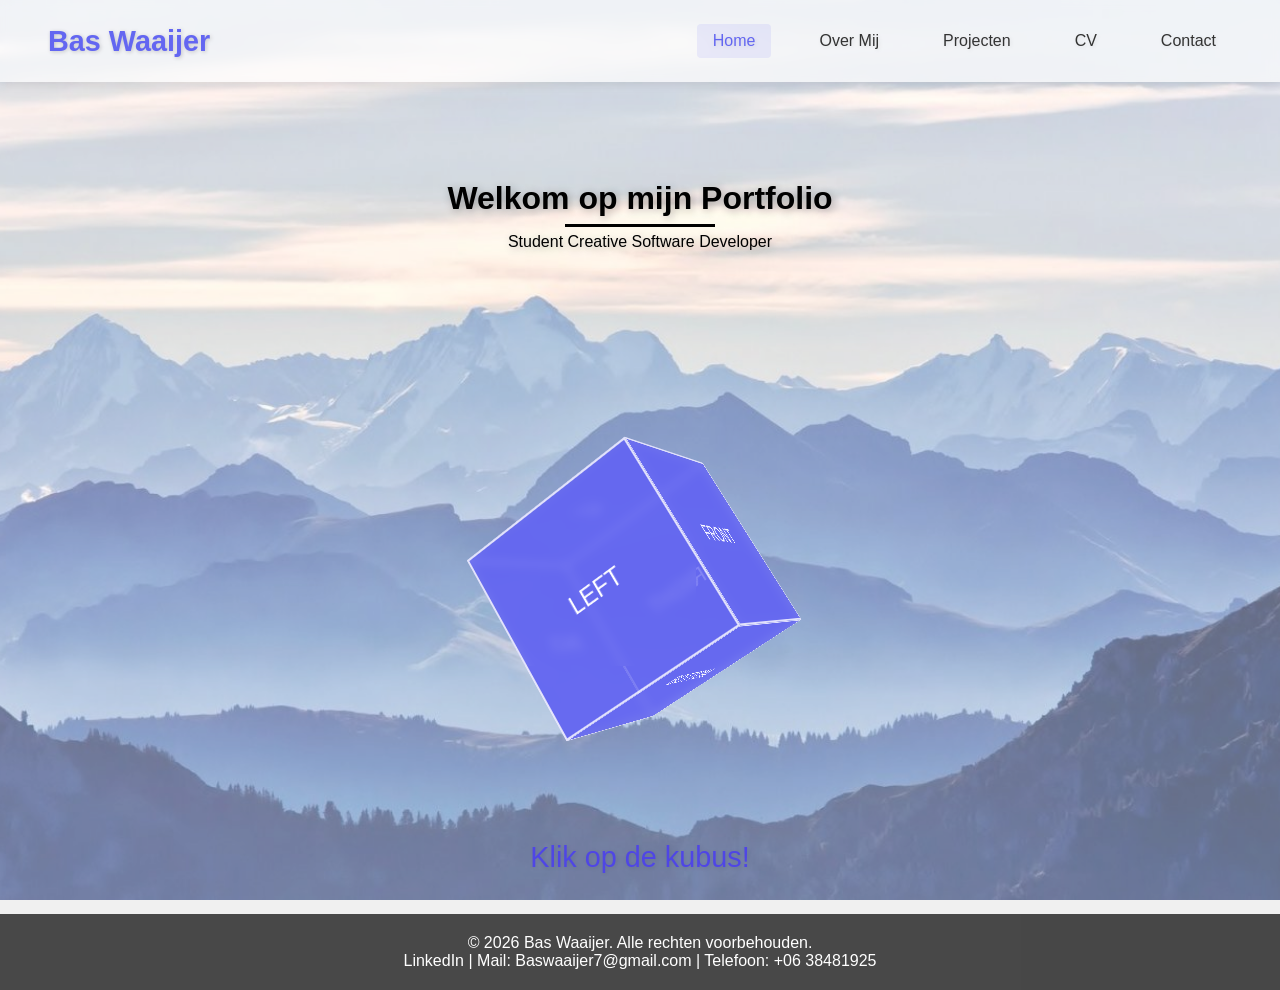
<file: index.html>
<!DOCTYPE html>
<html lang="nl">
<head>
    <meta charset="UTF-8">
    <meta name="viewport" content="width=device-width, initial-scale=1.0">
    <title>Portfolio - Bas Waaijer</title>
    <link rel="stylesheet" href="css/HeadFoot.css">
    <link rel="stylesheet" href="css/style.css">
    <meta name="description" content="Welkom op het portfolio van Bas Waaijer, student Software Developer aan het Grafisch Lyceum Rotterdam (GLR). Ontdek mijn projecten en vaardigheden.">
    <meta property="og:title" content="Home - Portfolio Bas Waaijer">
    <meta property="og:url" content="https://baswaaijer.nl/index.html">
    <meta name="twitter:title" content="Home - Portfolio Bas Waaijer">
</head>
<body>
    <nav class="main-nav">
        <div class="nav-brand">Bas Waaijer</div>
        <div class="hamburger-menu">
            <div class="bar"></div>
            <div class="bar"></div>
            <div class="bar"></div>
        </div>
        <div class="nav-links">
            <a href="./index.html" class="nav-link active">Home</a>
            <a href="./About.html" class="nav-link">Over Mij</a>
            <a href="./projects.html" class="nav-link">Projecten</a>
            <a href="./CV.html" class="nav-link">CV</a>
            <a href="./contact.html" class="nav-link">Contact</a>
        </div>
    </nav>

    <div id="content" class="hidden">
        <div class="background-container">
            <div class="background-overlay"></div>
        </div>

        <header class="header fade-in">
            <h1>Welkom op mijn Portfolio</h1>
            <p class="subtitle slide-in">Student Creative Software Developer</p>
        </header>

        <main class="main-content">
            <div class="animation-showcase">
                <div class="cube-container">
                    <div class="cube">
                        <div class="face front">Front</div>
                        <div class="face back">Back</div>
                        <div class="face right">Right</div>
                        <div class="face left">Left</div>
                        <div class="face top">Top</div>
                        <div class="face bottom">Bottom</div>
                    </div>
                </div>
                <p class="click-instruction">Klik op de kubus!</p>
            </div>
        </main>
    </div>

    <footer>
        <p>© 2026 Bas Waaijer. Alle rechten voorbehouden.</p>
        <p>
            <a href="https://www.linkedin.com/in/bas-waaijer" target="_blank">LinkedIn</a> | 
            <a href="mailto:100221@glr.nl">Mail: Baswaaijer7@gmail.com</a> | 
            <span>Telefoon: +06 38481925</span>
        </p>
    </footer>

    <script src="js/animation.js"></script>
    <script src="js/menu.js"></script>
</body>
</html>
</file>
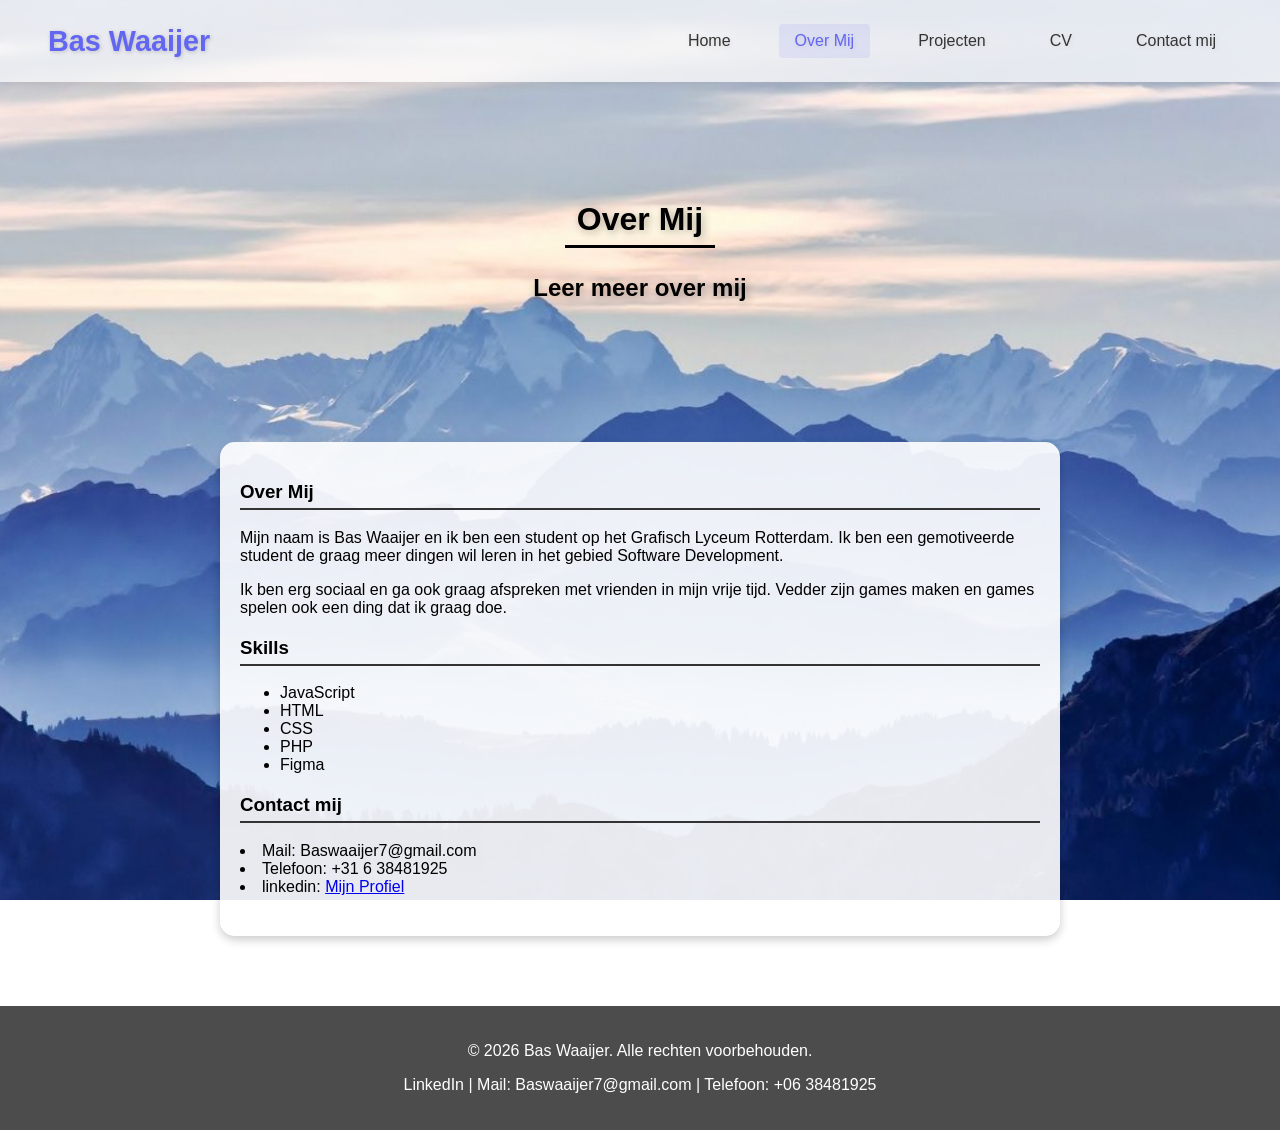
<file: About.html>
<!DOCTYPE html>
<html lang="nl">
<head>
    <meta charset="UTF-8">
    <meta name="viewport" content="width=device-width, initial-scale=1.0">
    <title>Over Mij - Portfolio</title>
    <link rel="stylesheet" href="css/HeadFoot.css">
    <link rel="stylesheet" href="css/about.css">
    <meta name="description" content="Over Bas Waaijer, student Software Developer aan het Grafisch Lyceum Rotterdam (GLR). Leer meer over mijn achtergrond, vaardigheden en ambities.">
    <meta property="og:title" content="Over Mij - Portfolio Bas Waaijer">
    <meta property="og:url" content="https://baswaaijer.nl/about.html">
    <meta name="twitter:title" content="Over Mij - Portfolio Bas Waaijer">
</head>
<body>
    <nav class="main-nav">
        <div class="nav-brand">Bas Waaijer</div>
        <div class="hamburger-menu">
            <div class="bar"></div>
            <div class="bar"></div>
            <div class="bar"></div>
        </div>
        <div class="nav-links">
            <a href="./index.html" class="nav-link">Home</a>
            <a href="./About.html" class="nav-link active">Over Mij</a>
            <a href="./projects.html" class="nav-link">Projecten</a>
            <a href="./CV.html" class="nav-link">CV</a>
            <a href="./contact.html" class="nav-link">Contact mij</a>
        </div>
    </nav>


    <div class="background-container">
        <header class="header fade-in">
            <h1>Over Mij</h1>
            <h2 class="subtitle">Leer meer over mij</h2>
        </header>

        <main class="main-content">
            <section class="personal-info">
                <h3>Over Mij</h3>
                <p>Mijn naam is Bas Waaijer en ik ben een student op het Grafisch Lyceum Rotterdam. Ik ben een gemotiveerde student de graag meer dingen wil leren in het gebied Software Development.</p>
                <p>Ik ben erg sociaal en ga ook graag afspreken met vrienden in mijn vrije tijd. Vedder zijn games maken en games spelen ook een ding dat ik graag doe.</p>
            </section>

            <section class="skills">
                <h3>Skills</h3>
                <ul>
                    <li>JavaScript</li>
                    <li>HTML</li>
                    <li>CSS</li>
                    <li>PHP</li>
                    <li>Figma</li>
                </ul>
            </section>

            <section class="contact">
                <h3>Contact mij</h3>
                <li>Mail: Baswaaijer7@gmail.com</li>
                <li>Telefoon: +31 6 38481925</li>
                <li>linkedin: <a href="https://www.linkedin.com/public-profile/settings?trk=d_flagship3_profile_self_view_public_profile">Mijn Profiel</a></li>
            </section>
        </main>

        <footer>
            <p>© 2026 Bas Waaijer. Alle rechten voorbehouden.</p>
            <p>
                <a href="https://www.linkedin.com/in/bas-waaijer" target="_blank">LinkedIn</a> | 
                <a href="mailto:100221@glr.nl">Mail: Baswaaijer7@gmail.com</a> | 
                <span>Telefoon: +06 38481925</span>
            </p>
        </footer>
    </div>
    <script src="js/menu.js"></script>
</body>
</html>
</file>
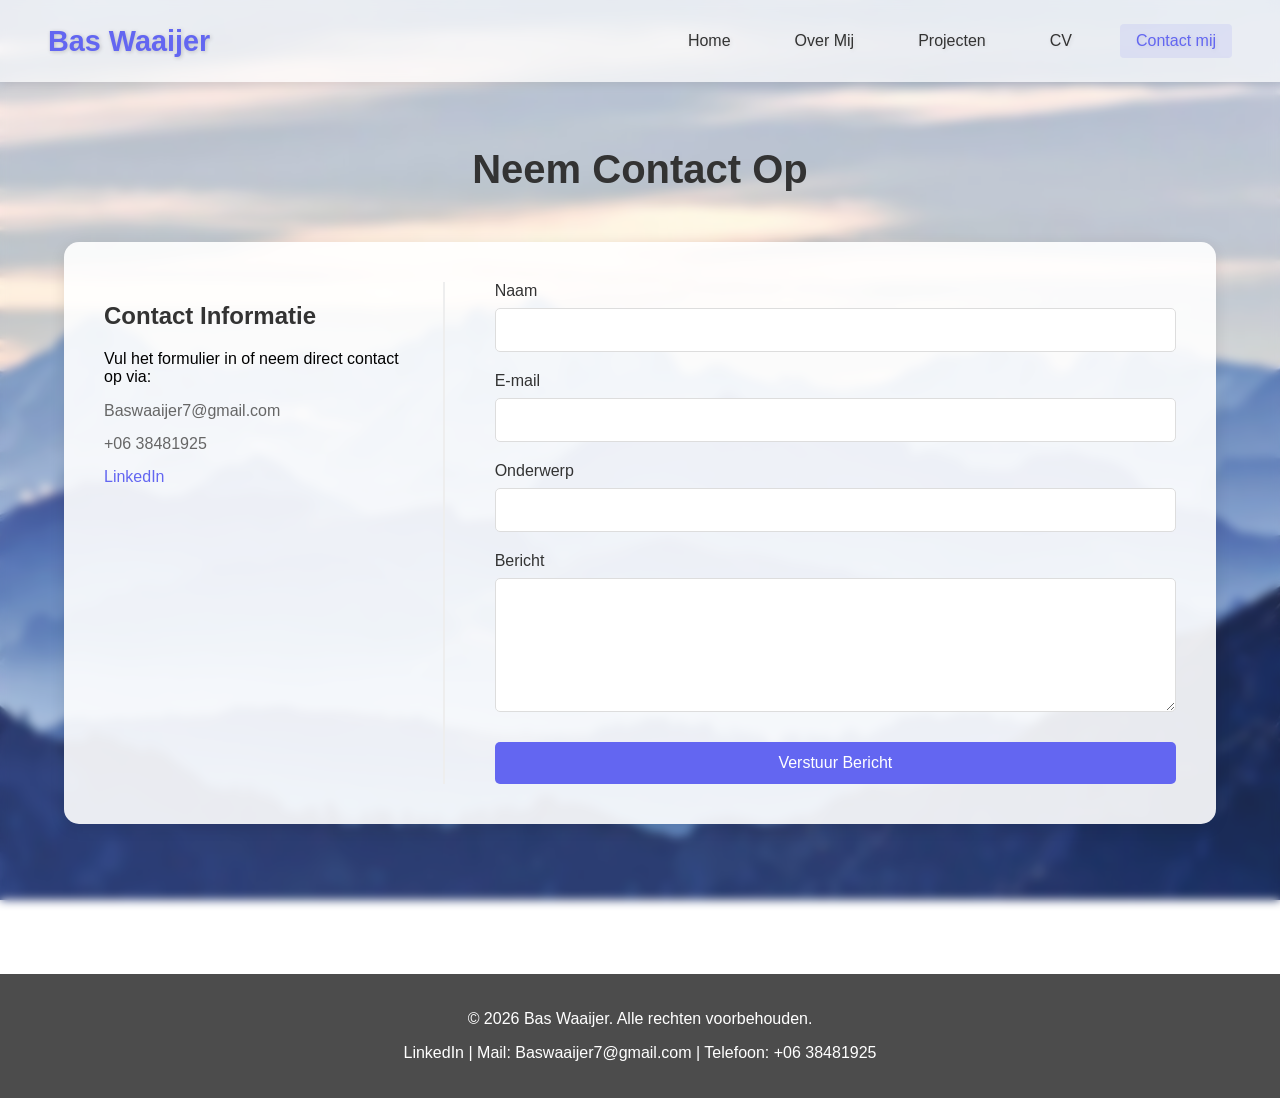
<file: contact.html>
<!DOCTYPE html>
<html lang="nl">
<head>
    <meta charset="UTF-8">
    <meta name="viewport" content="width=device-width, initial-scale=1.0">
    <title>Contact - Portfolio</title>
    <link rel="stylesheet" href="css/HeadFoot.css">
    <link rel="stylesheet" href="css/contact.css">
    <meta name="description" content="Neem contact op met Bas Waaijer, student Software Developer aan het Grafisch Lyceum Rotterdam (GLR). Stuur een bericht voor samenwerking of vragen.">
    <meta property="og:title" content="Contact - Portfolio Bas Waaijer">
    <meta property="og:url" content="https://baswaaijer.nl/contact.html">
    <meta name="twitter:title" content="Contact - Portfolio Bas Waaijer">
</head>
<body>
    <nav class="main-nav">
        <div class="nav-brand">Bas Waaijer</div>
        <div class="hamburger-menu">
            <div class="bar"></div>
            <div class="bar"></div>
            <div class="bar"></div>
        </div>
        <div class="nav-links">
            <a href="./index.html" class="nav-link">Home</a>
            <a href="./About.html" class="nav-link">Over Mij</a>
            <a href="./projects.html" class="nav-link">Projecten</a>
            <a href="./CV.html" class="nav-link">CV</a>
            <a href="./contact.html" class="nav-link active">Contact mij</a>
        </div>
    </nav>


    <div class="background-container">
        <div class="background-overlay"></div>
        
        <main class="contact-container">
            <h1 class="page-title fade-in">Neem Contact Op</h1>
            
            <div class="contact-content slide-in">
                <div class="contact-info">
                    <h2>Contact Informatie</h2>
                    <p>Vul het formulier in of neem direct contact op via:</p>
                    <ul>
                        <li><i class="fas fa-envelope"></i> Baswaaijer7@gmail.com</li>
                        <li><i class="fas fa-phone"></i> +06 38481925</li>
                        <li><i class="fab fa-linkedin"></i> <a href="https://www.linkedin.com/in/bas-waaijer">LinkedIn</a></li>
                    </ul>
                </div>

                <form class="contact-form" action="process_form.php" method="POST">
                    <div class="form-group">
                        <label for="name">Naam</label>
                        <input type="text" id="name" name="name" required>
                    </div>

                    <div class="form-group">
                        <label for="email">E-mail</label>
                        <input type="email" id="email" name="email" required>
                    </div>

                    <div class="form-group">
                        <label for="subject">Onderwerp</label>
                        <input type="text" id="subject" name="subject" required>
                    </div>

                    <div class="form-group">
                        <label for="message">Bericht</label>
                        <textarea id="message" name="message" rows="6" required></textarea>
                    </div>

                    <button type="submit" class="submit-btn">Verstuur Bericht</button>
                </form>
            </div>
        </main>

        <footer>
            <p>© 2026 Bas Waaijer. Alle rechten voorbehouden.</p>
            <p>
                <a href="https://www.linkedin.com/in/bas-waaijer" target="_blank">LinkedIn</a> | 
                <a href="mailto:100221@glr.nl">Mail: Baswaaijer7@gmail.com</a> | 
                <span>Telefoon: +06 38481925</span>
            </p>
        </footer>
    </div>

    <script>
    document.addEventListener('DOMContentLoaded', function() {
        const urlParams = new URLSearchParams(window.location.search);
        const status = urlParams.get('status');
        const message = urlParams.get('message');
        
        if (status === 'success') {
            alert('Je bericht is succesvol verzonden! We nemen zo snel mogelijk contact met je op.');
        } else if (status === 'error') {
            alert(message || 'Er is helaas iets misgegaan. Probeer het later nog eens of stuur direct een e-mail naar 100221@glr.nl');
        }
    });
    </script>
    <script src="js/menu.js"></script>
</body>
</html>
</file>
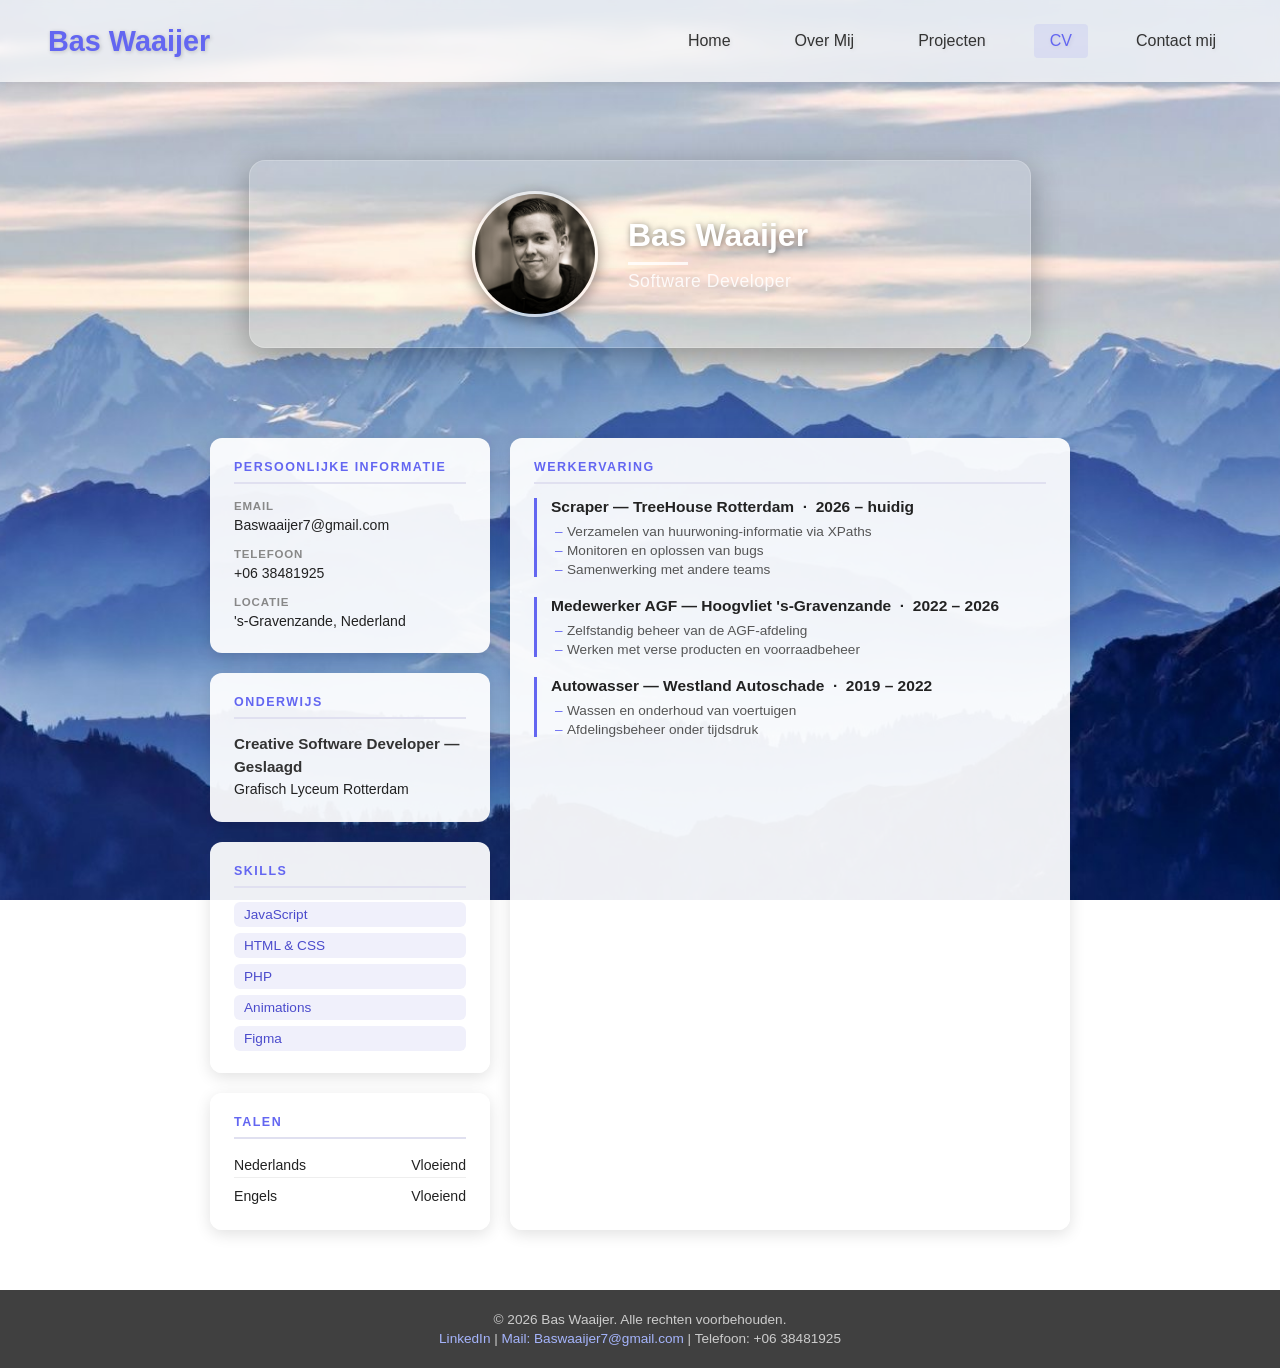
<file: CV.html>
<!DOCTYPE html>
<html lang="en">
<head>
    <meta charset="UTF-8">
    <meta name="viewport" content="width=device-width, initial-scale=1.0">
    <title>CV - Bas Waaijer</title>
    <link rel="stylesheet" href="css/HeadFoot.css">
    <link rel="stylesheet" href="css/cv.css">
    <meta name="description" content="CV van Bas Waaijer, student Software Developer aan het Grafisch Lyceum Rotterdam (GLR). Bekijk mijn opleiding, vaardigheden en ervaring.">
    <meta property="og:title" content="CV - Portfolio Bas Waaijer">
    <meta property="og:url" content="https://baswaaijer.nl/cv.html">
    <meta name="twitter:title" content="CV - Portfolio Bas Waaijer">
</head>
<body>

    <div class="background-container">
        
        <nav class="main-nav">
            <div class="nav-brand">Bas Waaijer</div>
            <div class="hamburger-menu">
                <div class="bar"></div>
                <div class="bar"></div>
                <div class="bar"></div>
            </div>
            <div class="nav-links">
                <a href="index.html" class="nav-link">Home</a>
                <a href="About.html" class="nav-link">Over Mij</a>
                <a href="projects.html" class="nav-link">Projecten</a>
                <a href="CV.html" class="nav-link active">CV</a>
                <a href="contact.html" class="nav-link">Contact mij</a>
            </div>
        </nav>
    

        <header class="header fade-in">
            <div class="profile-container">
                <div class="profile-photo-container">
                    <img src="./img/bas.jpg" alt="Bas Waaijer" class="profile-photo">
                </div>
                <div class="profile-info">
                    <h1>Bas Waaijer</h1>
                    <h2>Software Developer</h2>
                </div>
            </div>
        </header>

        <main class="main-content">
            <section class="personal-info">
                <h3>Persoonlijke Informatie</h3>
                <ul>
                    <li><strong>Email</strong> Baswaaijer7@gmail.com</li>
                    <li><strong>Telefoon</strong> +06 38481925</li>
                    <li><strong>Locatie</strong> 's-Gravenzande, Nederland</li>
                </ul>
            </section>

            <section class="education">
                <h3>Onderwijs</h3>
                <ul>
                    <li>
                        <strong>Creative Software Developer — Geslaagd</strong>
                        Grafisch Lyceum Rotterdam
                    </li>
                </ul>
            </section>

            <section class="skills">
                <h3>Skills</h3>
                <ul>
                    <li>JavaScript</li>
                    <li>HTML &amp; CSS</li>
                    <li>PHP</li>
                    <li>Animations</li>
                    <li>Figma</li>
                </ul>
            </section>

            <section class="languages">
                <h3>Talen</h3>
                <ul>
                    <li><span>Nederlands</span><span>Vloeiend</span></li>
                    <li><span>Engels</span><span>Vloeiend</span></li>
                </ul>
            </section>

            <section class="work-experience">
                <h3>Werkervaring</h3>
                <ul>
                    <li>
                        <strong>Scraper — TreeHouse Rotterdam &nbsp;·&nbsp; 2026 – huidig</strong>
                        <ul>
                            <li>Verzamelen van huurwoning-informatie via XPaths</li>
                            <li>Monitoren en oplossen van bugs</li>
                            <li>Samenwerking met andere teams</li>
                        </ul>
                    </li>
                    <li>
                        <strong>Medewerker AGF — Hoogvliet 's-Gravenzande &nbsp;·&nbsp; 2022 – 2026</strong>
                        <ul>
                            <li>Zelfstandig beheer van de AGF-afdeling</li>
                            <li>Werken met verse producten en voorraadbeheer</li>
                        </ul>
                    </li>
                    <li>
                        <strong>Autowasser — Westland Autoschade &nbsp;·&nbsp; 2019 – 2022</strong>
                        <ul>
                            <li>Wassen en onderhoud van voertuigen</li>
                            <li>Afdelingsbeheer onder tijdsdruk</li>
                        </ul>
                    </li>
                </ul>
            </section>
        </main>

        <footer>
            <p>© 2026 Bas Waaijer. Alle rechten voorbehouden.</p>
            <p>
                <a href="https://www.linkedin.com/in/bas-waaijer" target="_blank">LinkedIn</a> | 
                <a href="mailto:100221@glr.nl">Mail: Baswaaijer7@gmail.com</a> | 
                <span>Telefoon: +06 38481925</span>
            </p>
        </footer>
    </div>
    <script src="js/menu.js"></script>
</body>
</html>
</file>
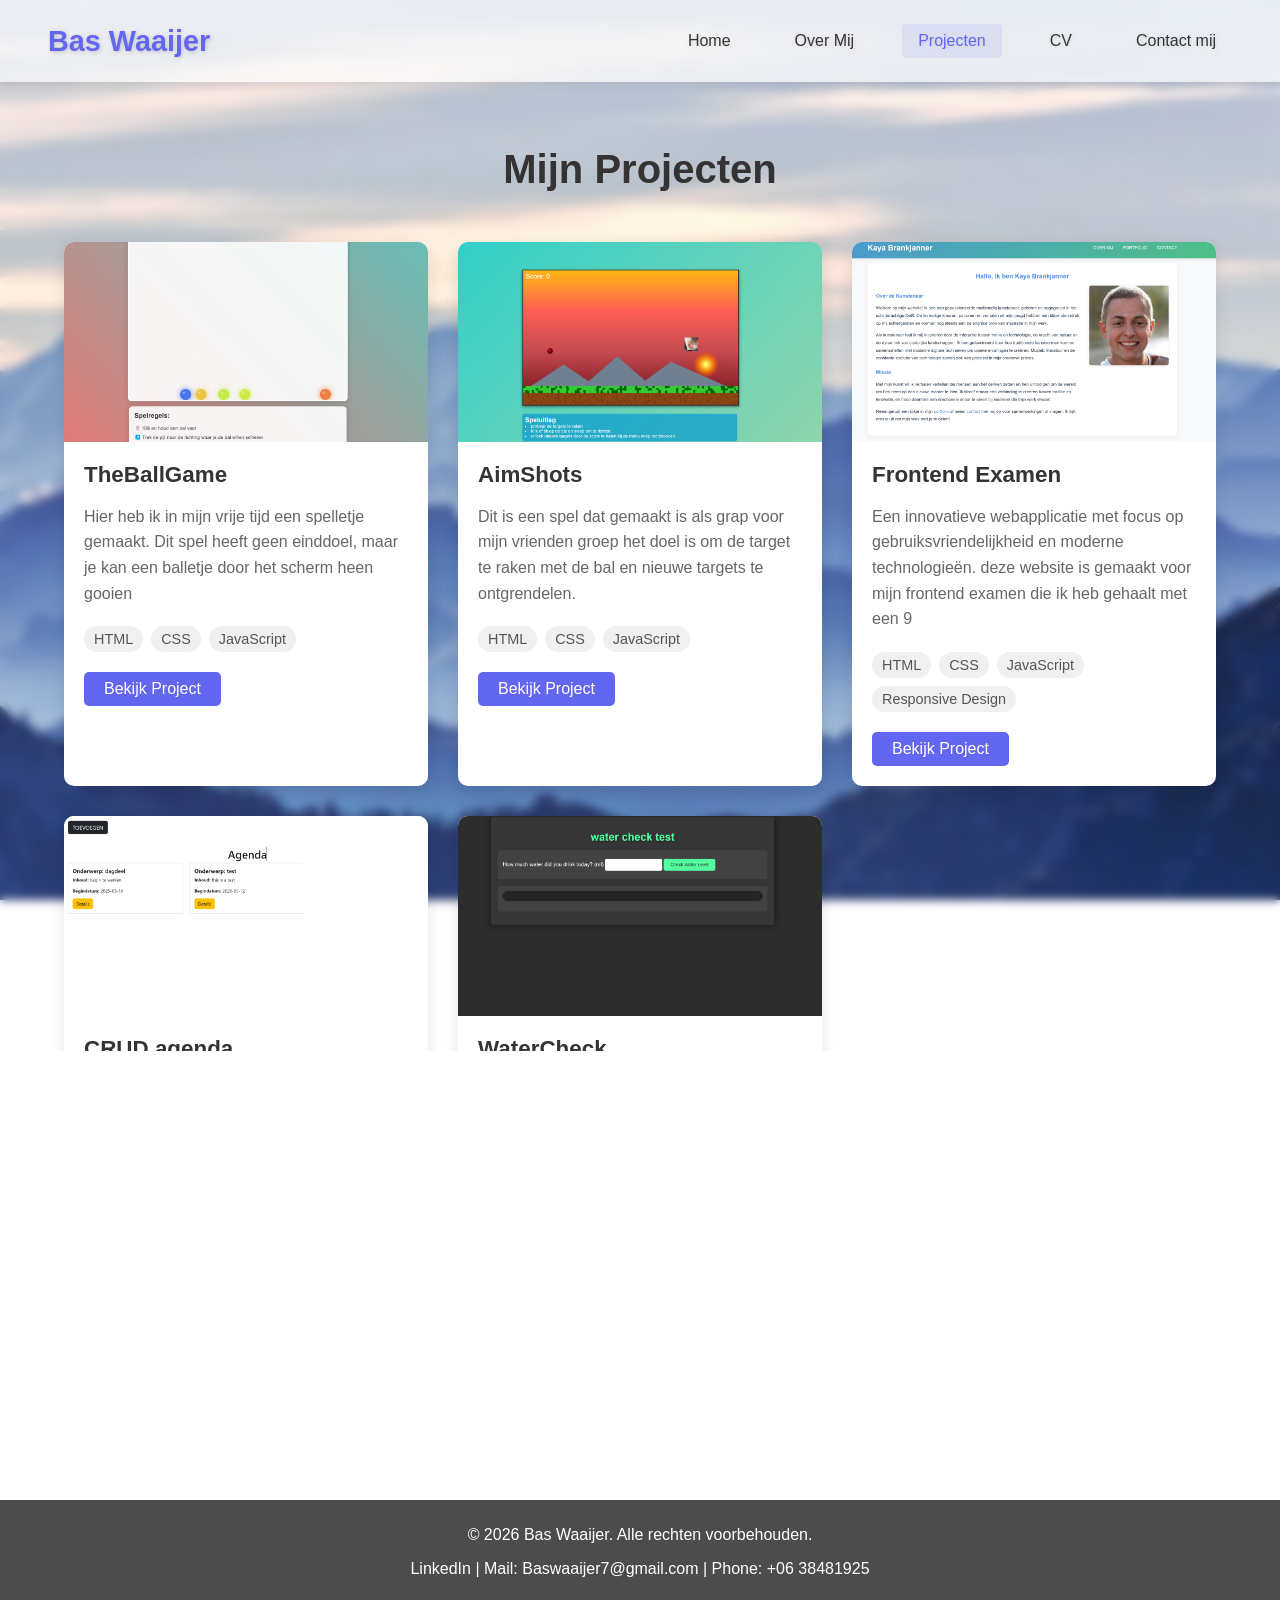
<file: projects.html>
<!DOCTYPE html>
<html lang="nl">
<head>
    <meta charset="UTF-8">
    <meta name="viewport" content="width=device-width, initial-scale=1.0">
    <meta name="description" content="Portfolio van Bas Waaijer, student Software Developer aan het Grafisch Lyceum Rotterdam (GLR). Bekijk mijn projecten en vaardigheden als creatief ontwikkelaar.">
    <meta name="keywords" content="Bas Waaijer, Portfolio, Software Developer, Grafisch Lyceum Rotterdam, GLR, Web Development, Creative Coding, Student Developer">
    <meta name="author" content="Bas Waaijer">
    <title>Mijn Projecten - Portfolio</title>
    <link rel="stylesheet" href="css/HeadFoot.css">
    <link rel="stylesheet" href="css/projects.css">

    <!-- Open Graph / Social Media meta tags -->
    <meta property="og:title" content="Projecten - Portfolio Bas Waaijer">
    <meta property="og:description" content="Bekijk de projecten van Bas Waaijer, software development student aan het Grafisch Lyceum Rotterdam (GLR).">
    <meta property="og:type" content="website">
    <meta property="og:url" content="https://baswaaijer.nl/projects.html">
    <meta property="og:image" content="https://baswaaijer.nl/img/portfolio-preview.jpg">

    <!-- Twitter Card data -->
    <meta name="twitter:card" content="summary_large_image">
    <meta name="twitter:title" content="Projecten - Portfolio Bas Waaijer">
    <meta name="twitter:description" content="Bekijk de projecten van Bas Waaijer, software development student aan het Grafisch Lyceum Rotterdam (GLR).">
    <meta name="twitter:image" content="https://baswaaijer.nl/img/portfolio-preview.jpg">

    <!-- Robots meta tag -->
    <meta name="robots" content="index, follow">
</head>
<body>
    <nav class="main-nav">
        <div class="nav-brand">Bas Waaijer</div>
        <div class="hamburger-menu">
            <div class="bar"></div>
            <div class="bar"></div>
            <div class="bar"></div>
        </div>
        <div class="nav-links">
            <a href="./index.html" class="nav-link">Home</a>
            <a href="./About.html" class="nav-link">Over Mij</a>
            <a href="./projects.html" class="nav-link active">Projecten</a>
            <a href="./CV.html" class="nav-link">CV</a>
            <a href="./contact.html" class="nav-link">Contact mij</a>
        </div>
    </nav>


    <div class="background-container">
        <div class="background-overlay"></div>
        
        <main class="projects-container">
            <h1 class="page-title fade-in">Mijn Projecten</h1>
            
            <div class="projects-grid">
                <!-- Project Card 1 -->
                <div class="project-card slide-in" style="animation-delay: 0.2s">
                    <div class="project-image">
                        <img src="img/project1.png" alt="Project 1">
                    </div>
                    <div class="project-content">
                        <h3>TheBallGame</h3>
                        <p>Hier heb ik in mijn vrije tijd een spelletje gemaakt. Dit spel heeft geen einddoel, maar je kan een balletje door het scherm heen gooien</p>
                        <div class="project-tags">
                            <span class="tag">HTML</span>
                            <span class="tag">CSS</span>
                            <span class="tag">JavaScript</span>
                        </div>
                        <a href="https://100221.stu.sd-lab.nl/Projects/BallGame/index.html" class="project-link">Bekijk Project</a>
                    </div>
                </div>

                <!-- Project Card 2 -->
                <div class="project-card slide-in" style="animation-delay: 0.4s">
                    <div class="project-image">
                        <img src="img/project2.png" alt="Project 2">
                    </div>
                    <div class="project-content">
                        <h3>AimShots</h3>
                        <p>Dit is een spel dat gemaakt is als grap voor mijn vrienden groep het doel is om de target te raken met de bal en nieuwe targets te ontgrendelen.</p>
                        <div class="project-tags">
                            <span class="tag">HTML</span>
                            <span class="tag">CSS</span>
                            <span class="tag">JavaScript</span>
                        </div>
                        <a href="https://100221.stu.sd-lab.nl/Projects/AimShot/" class="project-link">Bekijk Project</a>
                    </div>
                </div>

                <!-- Project Card 3 -->
                <div class="project-card slide-in" style="animation-delay: 0.6s">
                    <div class="project-image">
                        <img src="img/project3.png" alt="Project 3">
                    </div>
                    <div class="project-content">
                        <h3>Frontend Examen</h3>
                        <p>Een innovatieve webapplicatie met focus op gebruiksvriendelijkheid en moderne technologieën. deze website is gemaakt voor mijn frontend examen die ik heb gehaalt met een 9</p>
                        <div class="project-tags">
                            <span class="tag">HTML</span>
                            <span class="tag">CSS</span>
                            <span class="tag">JavaScript</span>
                            <span class="tag">Responsive Design</span>
                        </div>
                        <a href="https://100221.stu.sd-lab.nl/exfront/portfolio.html" class="project-link">Bekijk Project</a>
                    </div>
                </div>

                <!-- Project Card 4 -->
                <div class="project-card slide-in" style="animation-delay: 0.8s">
                    <div class="project-image">
                        <img src="img/project4.png" alt="Project 4">
                    </div>
                    <div class="project-content">
                        <h3>CRUD agenda</h3>
                        <p>een school project waarbij we een agenda moesten maken volgens de CRUD methode.</p>
                        <div class="project-tags">
                            <span class="tag">PHP</span>
                            <span class="tag">PhpMyAdmin</span>
                            <span class="tag">MySQL</span>
                        </div>
                        <a href="https://100221.stu.sd-lab.nl/PROGRAM2/crud/agenda.php" class="project-link">Bekijk Project</a>
                    </div>
                </div>

                <!-- Project Card 5 -->
                <div class="project-card slide-in" style="animation-delay: 1.0s">
                    <div class="project-image">
                        <img src="img/project5.png" alt="Project 5">
                    </div>
                    <div class="project-content">
                        <h3>WaterCheck</h3>
                        <p>Dit is een opdracht van school waarbij we een nutteloze website moesten maken. je moet hier taal oncijferen om te weten hoeveel water je nog moet drinken</p>
                        <div class="project-tags">
                            <span class="tag">HTML</span>
                            <span class="tag">CSS</span>
                            <span class="tag">JavaScript</span>
                        </div>
                        <a href="https://100221.stu.sd-lab.nl/CREACOD2/WaterCheckTest/" class="project-link">Bekijk Project</a>
                    </div>
                </div>
            </div>
        </main>

        <footer>
            <p>© 2026 Bas Waaijer. Alle rechten voorbehouden.</p>
            <p>
                <a href="https://www.linkedin.com/in/bas-waaijer" target="_blank">LinkedIn</a> | 
                <a href="mailto:100221@glr.nl">Mail: Baswaaijer7@gmail.com</a> | 
                <span>Phone: +06 38481925</span>
            </p>
        </footer>
    </div>
    <script src="js/menu.js"></script>
</body>
</html>
</file>
<file: css/HeadFoot.css>
.main-nav {
    background: rgba(0, 0, 0, 0.7); /* Navigatie achtergrondkleur */
    color: #fff;
    padding: 10px 20px;
}

.nav-brand {
    font-size: 1.5rem;
    font-weight: bold;
}

.nav-links {
    display: flex;
    gap: 15px;
}

.nav-link {
    color: #fff;
    text-decoration: none;
}

h3 {
    border-bottom: 2px solid #333; /* Onderstreping voor sectietitels */
    padding-bottom: 5px;
}

footer {
    text-align: center;
    padding: 10px 0;
    background: rgba(0, 0, 0, 0.7); /* Voettekst achtergrondkleur */
    color: #fff;
    margin-top: 50px;
}

footer a {
    color: #fff; /* Witte kleur voor de links in de footer */
    text-decoration: none; /* Geen onderstreping */
}

footer a:hover {
    text-decoration: underline; /* Onderstreping bij hover */
}

/* Animatie showcase */
.animation-showcase {
    display: flex;
    flex-direction: column;
    align-items: center;
    gap: 20px;
    padding: 40px 0;
}

.floating-element {
    width: 100px;
    height: 100px;
    background: linear-gradient(45deg, #6366f1, #8b5cf6);
    border-radius: 50%;
}

/* Animatie classes */
.fade-in {
    animation: fadeIn 1.5s ease forwards;
}

.slide-in {
    animation: slideIn 1s ease forwards;
    animation-delay: 0.5s;
}

/* Keyframes */
@keyframes fadeIn {
    0% {
        opacity: 0; /* Begin met onzichtbare tekst */
    }
    100% {
        opacity: 1; /* Eindig met volledig zichtbare tekst */
    }
}

@keyframes slideIn {
    from {
        transform: translateX(100%); /* Begin buiten het scherm aan de rechterkant */
        opacity: 0; /* Begin met een onzichtbare tekst */
    }
    to {
        transform: translateX(0); /* Eindig op de normale positie */
        opacity: 1; /* Eindig met volledig zichtbare tekst */
    }
}

/* Navigatie stijlen */
.main-nav {
    position: fixed;
    top: 0;
    left: 0;
    right: 0;
    display: flex;
    justify-content: space-between;
    align-items: center;
    padding: 1.5rem 3rem;
    background: rgba(255, 255, 255, 0.7); /* Maak navigatie iets transparanter */
    backdrop-filter: blur(5px); /* Voeg een blur effect toe aan de achtergrond */
    box-shadow: 0 2px 10px rgba(0, 0, 0, 0.1);
    z-index: 1000;
}

.nav-brand {
    font-size: 1.8rem;
    font-weight: bold;
    color: #6366f1;
    opacity: 0;
    animation: popIn 0.6s ease forwards;
    text-shadow: 1px 1px 4px rgba(0, 0, 0, 0.2);
}

.nav-links {
    display: flex;
    gap: 2rem;
}

.nav-link {
    text-decoration: none;
    color: #333;
    font-weight: 500;
    padding: 0.5rem 1rem;
    border-radius: 4px;
    transition: all 0.3s ease;
    position: relative;
    opacity: 0;
    text-shadow: 1px 1px 4px rgba(0, 0, 0, 0.1);
}

.nav-link::after {
    content: '';
    position: absolute;
    bottom: 0;
    left: 50%;
    width: 0;
    height: 2px;
    background: #6366f1;
    transition: all 0.3s ease;
    transform: translateX(-50%);
}

.nav-link:hover::after {
    width: 100%;
}

.nav-link:hover {
    color: #6366f1;
}

.nav-link.active {
    color: #6366f1;
    background-color: rgba(99, 102, 241, 0.1);
}

/* Animeer de nav-links één voor één */
.nav-link:nth-child(1) { animation: slideDown 0.4s ease forwards 0.2s; }
.nav-link:nth-child(2) { animation: slideDown 0.4s ease forwards 0.3s; }
.nav-link:nth-child(3) { animation: slideDown 0.4s ease forwards 0.4s; }
.nav-link:nth-child(4) { animation: slideDown 0.4s ease forwards 0.5s; }
.nav-link:nth-child(5) { animation: slideDown 0.4s ease forwards 0.6s; }

/* Extra keyframes voor nieuwe animaties */
@keyframes popIn {
    from {
        opacity: 0;
        transform: scale(0.8);
    }
    to {
        opacity: 1;
        transform: scale(1);
    }
}

@keyframes slideDown {
    from {
        opacity: 0;
        transform: translateY(-20px);
    }
    to {
        opacity: 1;
        transform: translateY(0);
    }
}

/* Nieuwe keyframes */
@keyframes scaleBackground {
    0% {
        transform: scale(1);
    }
    100% {
        transform: scale(1.15);
    }
}

@keyframes expandLine {
    0% {
        width: 0;
    }
    100% {
        width: 150px;
    }
}

/* Voeg dit toe aan HeadFoot.css voor de animatie op de contact-link */

.nav-link.contact-link {
    background-color: #6366f1;
    color: white;
    padding: 0.5rem 1rem;
    border-radius: 4px;
    transition: all 0.3s ease;
    animation: pulse 2s infinite;
}

.nav-link.contact-link:hover {
    background-color: #4f46e5;
    transform: scale(1.05);
}

@keyframes pulse {
    0% {
        box-shadow: 0 0 0 0 rgba(99, 102, 241, 0.4);
    }
    70% {
        box-shadow: 0 0 0 10px rgba(99, 102, 241, 0);
    }
    100% {
        box-shadow: 0 0 0 0 rgba(99, 102, 241, 0);
    }
}

/* Hamburger menu stijlen */
.hamburger-menu {
    display: none;
    flex-direction: column;
    justify-content: space-between;
    width: 30px;
    height: 21px;
    cursor: pointer;
    z-index: 1100;
}

.bar {
    height: 3px;
    width: 100%;
    background-color: #333;
    border-radius: 3px;
    transition: all 0.3s ease;
}

/* Media query voor mobiele weergave */
@media (max-width: 768px) {
    .hamburger-menu {
        display: flex;
    }
    
    .nav-links {
        position: fixed;
        top: 0;
        right: -100%;
        width: 70%;
        height: 100vh;
        background-color: rgba(255, 255, 255, 0.95);
        backdrop-filter: blur(10px);
        display: flex;
        flex-direction: column;
        align-items: center;
        justify-content: center;
        gap: 2rem;
        transition: right 0.3s ease;
        z-index: 1000;
        box-shadow: -5px 0 15px rgba(0, 0, 0, 0.1);
    }
    
    .nav-links.active {
        right: 0;
    }
    
    .nav-link {
        color: #333;
        font-size: 1.2rem;
    }
    
    /* Hamburger menu animatie */
    .hamburger-menu.active .bar:nth-child(1) {
        transform: translateY(9px) rotate(45deg);
    }
    
    .hamburger-menu.active .bar:nth-child(2) {
        opacity: 0;
    }
    
    .hamburger-menu.active .bar:nth-child(3) {
        transform: translateY(-9px) rotate(-45deg);
    }
    
    /* Zorgen dat we de andere nav elementen kunnen blijven zien */
    .main-nav {
        padding: 1rem 1.5rem;
        justify-content: space-between;
    }
}

/* Overlay voor wanneer het menu open is */
.menu-overlay {
    position: fixed;
    top: 0;
    left: 0;
    width: 100%;
    height: 100vh;
    background-color: rgba(0, 0, 0, 0.5);
    display: none;
    z-index: 900;
}

.menu-overlay.active {
    display: block;
}
</file>
<file: css/style.css>
/* Reset en basis stijlen */
* {
    margin: 0;
    padding: 0;
    box-sizing: border-box;
}

body {
    min-height: 100vh;
    display: flex;
    flex-direction: column;
    font-family: 'Arial', sans-serif;
    background: #f0f0f0;
    color: #333;
    position: relative;
}

#content {
    flex: 1;
    display: flex;
    flex-direction: column;
    position: relative;
    z-index: 1;
}

.main-content {
    flex: 1;
    display: flex;
    flex-direction: column;
}

/* Achtergrond stijlen */
.background-container {
    position: fixed;
    top: 0;
    left: 0;
    width: 100%;
    height: 100%;
    z-index: -2;
    background-image: url('../img/mountain.jpg'); /* Voeg je eigen afbeelding toe */
    background-size: cover;
    background-position: center;
    animation: scaleBackground 30s ease-in-out infinite alternate;
}

.background-overlay {
    position: absolute;
    top: 0;
    left: 0;
    width: 100%;
    height: 100%;
    background: rgba(255, 255, 255, 0.4); /* Verminder de dekking van de overlay */
    z-index: -1;
}

/* Header stijlen */
.header {
    position: relative;
    color: #000;
    text-shadow: 2px 2px 8px rgba(0, 0, 0, 0.3);
    text-align: center;
    padding: 180px 20px 100px;
    opacity: 0;
}

.header h1 {
    position: relative;
    display: inline-block;
    margin-bottom: 1rem;
    opacity: 0;
    animation: fadeIn 1s forwards;
}

.header h1::after {
    content: '';
    position: absolute;
    bottom: -10px;
    left: 50%;
    transform: translateX(-50%);
    width: 100px;
    height: 3px;
    background: #000;
    animation: expandLine 1s ease forwards;
}

.header h2 {
    transform: translateX(100%);
    opacity: 0;
    animation: slideIn 1s forwards 0.5s;
}
.subtitle {
    transform: translateX(-100%);
    opacity: 0;
}

/* Animatie showcase */
.animation-showcase {
    display: flex;
    flex-direction: column;
    align-items: center;
    gap: 20px;
    padding: 40px 0;
}

.floating-element {
    width: 100px;
    height: 100px;
    background: linear-gradient(45deg, #6366f1, #8b5cf6);
    border-radius: 50%;
}

/* Animatie classes */
.fade-in {
    animation: fadeIn 1.5s ease forwards;
}

.slide-in {
    animation: slideIn 1s ease forwards;
    animation-delay: 0.5s;
}

/* Keyframes */
@keyframes fadeIn {
    from {
        opacity: 0;
    }
    to {
        opacity: 1;
    }
}

@keyframes slideIn {
    from {
        transform: translateX(-100%);
        opacity: 0;
    }
    to {
        transform: translateX(0);
        opacity: 1;
    }
}

/* Interactieve animatie stijlen */
.interactive-container {
    position: relative;
    width: 100%;
    height: 400px;
    display: flex;
    justify-content: center;
    align-items: center;
    perspective: 1000px;
}

.interactive-ball {
    position: absolute;
    width: 60px;
    height: 60px;
    background: linear-gradient(45deg, #6366f1, #8b5cf6);
    border-radius: 50%;
    transition: transform 0.3s ease, box-shadow 0.3s ease;
    cursor: pointer;
}

.interactive-ball:nth-child(1) { transform: translate(-200px, -50px); }
.interactive-ball:nth-child(2) { transform: translate(-100px, 50px); }
.interactive-ball:nth-child(3) { transform: translate(0, -20px); }
.interactive-ball:nth-child(4) { transform: translate(100px, 50px); }
.interactive-ball:nth-child(5) { transform: translate(200px, -50px); }

.interactive-ball:hover {
    transform: scale(1.2) translateZ(50px);
    box-shadow: 0 0 30px rgba(99, 102, 241, 0.6);
}

/* Cube container en cube stijlen */
.cube-container {
    position: relative;
    width: 100%;
    height: 400px;
    display: flex;
    justify-content: center;
    align-items: center;
    perspective: 1000px;
}

.cube {
    position: relative;
    width: 200px;
    height: 200px;
    transform-style: preserve-3d;
    cursor: pointer;
}

.face {
    position: absolute;
    width: 100%;
    height: 100%;
    display: flex;
    align-items: center;
    justify-content: center;
    background: rgba(99, 102, 241, 0.8);
    border: 2px solid rgba(255, 255, 255, 0.8);
    color: white;
    font-size: 1.5rem;
    text-transform: uppercase;
    backdrop-filter: blur(5px);
    user-select: none;
}

/* Face posities */
.front  { transform: translateZ(100px); }
.back   { transform: rotateY(180deg) translateZ(100px); }
.right  { transform: rotateY(90deg) translateZ(100px); }
.left   { transform: rotateY(-90deg) translateZ(100px); }
.top    { transform: rotateX(90deg) translateZ(100px); }
.bottom { transform: rotateX(-90deg) translateZ(100px); }

/* Rotatie animatie */
@keyframes rotate {
    0% {
        transform: rotateX(0deg) rotateY(0deg);
    }
    100% {
        transform: rotateX(360deg) rotateY(360deg);
    }
}

/* Click instructie */
.click-instruction {
    text-align: center;
    font-size: 1.8rem;
    font-weight: 500;
    color: #4f46e5;
    text-shadow: 1px 1px 4px rgba(0, 0, 0, 0.1);
    margin-top: 30px;
    order: 1;
    opacity: 0;
    animation: fadeIn 1s ease forwards;
    animation-delay: 0.5s;
}

/* Voeg een nieuwe klasse toe voor de fade-out kleur */
.fade-out {
    background: rgba(70, 130, 180, 0.9); /* Fel blauwe kleur voor de fade-out */
}

footer {
    position: relative;
    width: 100%;
    background: rgba(0, 0, 0, 0.7);
    color: #fff;
    padding: 20px 0;
    text-align: center;
    margin-top: auto;
    z-index: 2;
}

footer a {
    color: #fff;
    text-decoration: none;
}

footer a:hover {
    text-decoration: underline;
}
</file>
<file: css/about.css>
body {
    font-family: Arial, sans-serif;
    margin: 0;
    padding: 0;
    overflow-x: hidden; /* Voorkomt horizontale scrollbar */
}

.background-container {
    position: fixed; /* Houd de achtergrond vast tijdens het scrollen */
    top: 0;
    left: 0;
    width: 100%;
    height: 100%; /* Zorg ervoor dat de achtergrond de volledige hoogte bedekt */
    z-index: -2; /* Zorg ervoor dat de achtergrond onder de inhoud ligt */
    background-image: url('../img/mountain.jpg'); /* Voeg je achtergrondafbeelding toe */
    background-size: cover; /* Zorg ervoor dat de afbeelding de hele achtergrond bedekt */
    background-position: center; /* Center de achtergrondafbeelding */
    background-attachment: fixed; /* Zorg ervoor dat de achtergrond niet beweegt */
    position: relative; /* Verander van fixed naar relative */
    min-height: 100vh; /* Zorgt ervoor dat de container minimaal de volledige viewport hoogte heeft */
    display: flex;
    flex-direction: column;
    overflow-x: hidden;
    z-index: 0; /* Zorg ervoor dat deze container onder de nav zit */
}

.main-content {
    padding: 20px;
    max-width: 800px;
    margin: 20px auto;
    background: rgba(255, 255, 255, 0.9);
    box-shadow: 0 4px 10px rgba(0, 0, 0, 0.2);
    border-radius: 15px; /* Voegt afgeronde hoeken toe */
    opacity: 0;
    animation: fadeIn 1s forwards;
    flex: 1; /* Zorgt ervoor dat de main-content de beschikbare ruimte vult */
}

.info-container {
    display: flex;
    flex-direction: column; /* Stapel de secties verticaal */
    gap: 20px; /* Ruimte tussen de secties */
}


/* Specifieke animaties voor elke sectie met vertraging */
.personal-info {
    animation-delay: 0.5s;
}

.skills-section {
    animation-delay: 1s; /* Vertraging voor Vaardigheden */
}

.contact-section {
    animation-delay: 1.5s; /* Vertraging voor Contacteer Mij */
}

.contact a {
    a:link {
        text-decoration: none;
      }
      
      a:visited {
        text-decoration: none;
      }
      
      a:hover {
        text-decoration: underline;
      }
      
      a:active {
        text-decoration: underline;
      }
}

@keyframes slideIn {
    from {
        transform: translateX(100%);
        opacity: 0;
    }
    to {
        transform: translateX(0);
        opacity: 1;
    }
}

@keyframes fadeIn {
    to {
        opacity: 1; /* Eindig met volledig zichtbare container */
    }
}

.header {
    position: relative;
    color: #000;
    text-shadow: 2px 2px 8px rgba(0, 0, 0, 0.3);
    text-align: center;
    padding: 180px 20px 100px;
    opacity: 0;
    user-select: auto; /* Maakt tekst selecteerbaar */
}

.header h1, .header h2 {
    user-select: text; /* Zorgt ervoor dat de tekst selecteerbaar is */
    pointer-events: auto; /* Staat muisinteractie toe */
}

.header h1 {
    position: relative;
    display: inline-block;
    margin-bottom: 1rem;
    opacity: 0;
    animation: fadeIn 1s forwards;
}

.header h1::after {
    content: '';
    position: absolute;
    bottom: -10px;
    left: 50%;
    transform: translateX(-50%);
    width: 100px;
    height: 3px;
    background: #000;
    animation: expandLine 1s ease forwards;
}

.header h2 {
    transform: translateX(100%);
    opacity: 0;
    animation: slideIn 1s forwards 0.5s;
}

.subtitle {
    transform: translateX(-100%); /* Alleen horizontale verplaatsing */
    opacity: 0;
}

@keyframes slideInFromLeft {
    0% {
        opacity: 0;
        transform: translateX(-100%); /* Alleen horizontale verplaatsing */
    }
    100% {
        opacity: 1;
        transform: translateX(0); /* Terug naar normale positie */
    }
}


/* Voeg afgeronde hoeken toe aan alle secties */
section {
    border-radius: 10px;
    margin-bottom: 20px;
    opacity: 0;
    transform: translateY(20px);
    animation: fadeInUp 0.5s forwards;
}

footer {
    margin-top: 50px; /* Extra ruimte boven de footer */
    width: 100%;
    text-align: center;
    padding: 20px 0;
    background: rgba(0, 0, 0, 0.7);
    color: #fff;
}

/* Animaties voor de secties */
.skills {
    animation-delay: 1s;
}

.contact {
    animation-delay: 1.5s;
}

@keyframes fadeInUp {
    from {
        opacity: 0;
        transform: translateY(20px);
    }
    to {
        opacity: 1;
        transform: translateY(0);
    }
}

.about-container {
    padding-bottom: 100px; /* Meer padding onderaan */
    margin-bottom: 50px; /* Extra marge onderaan */
}
</file>
<file: css/contact.css>
body {
    min-height: 100vh;
    display: flex;
    flex-direction: column;
    margin: 0;
    padding: 0;
    font-family: 'Arial', sans-serif;
}

.background-container {
    min-height: 100vh;
    background-image: url('../img/mountain.jpg');
    background-size: cover;
    background-position: center;
    background-attachment: fixed;
    position: relative;
    display: flex;
    flex-direction: column;
}

.background-overlay {
    position: absolute;
    top: 0;
    left: 0;
    right: 0;
    bottom: 0;
    background: rgba(255, 255, 255, 0.1);
    backdrop-filter: blur(5px);
}

.contact-container {
    flex: 1;
    padding: 120px 5% 50px;
    max-width: 1200px;
    margin: 0 auto;
    position: relative;
    z-index: 1;
    margin-bottom: 100px;
}

.page-title {
    text-align: center;
    color: #333;
    margin-bottom: 50px;
    font-size: 2.5rem;
    opacity: 0;
    animation: fadeIn 1s forwards;
}

.contact-content {
    display: grid;
    grid-template-columns: 1fr 2fr;
    gap: 50px;
    background: rgba(255, 255, 255, 0.9);
    padding: 40px;
    border-radius: 15px;
    box-shadow: 0 4px 15px rgba(0, 0, 0, 0.1);
    opacity: 0;
    animation: slideIn 0.8s ease forwards 0.3s;
    position: relative;
    z-index: 1;
}

.contact-info {
    padding-right: 30px;
    border-right: 2px solid #eee;
}

.contact-info h2 {
    color: #333;
    margin-bottom: 20px;
}

.contact-info ul {
    list-style: none;
    padding: 0;
}

.contact-info li {
    margin-bottom: 15px;
    color: #666;
}

.contact-info a {
    color: #6366f1;
    text-decoration: none;
}

.contact-info a:hover {
    text-decoration: underline;
}

.contact-form {
    display: flex;
    flex-direction: column;
    gap: 20px;
}

.form-group {
    display: flex;
    flex-direction: column;
    gap: 8px;
}

.form-group label {
    color: #333;
    font-weight: 500;
}

.form-group input,
.form-group textarea {
    padding: 12px;
    border: 1px solid #ddd;
    border-radius: 5px;
    font-size: 1rem;
    transition: border-color 0.3s ease;
}

.form-group input:focus,
.form-group textarea:focus {
    outline: none;
    border-color: #6366f1;
}

.submit-btn {
    background: #6366f1;
    color: white;
    padding: 12px 24px;
    border: none;
    border-radius: 5px;
    font-size: 1rem;
    cursor: pointer;
    transition: background 0.3s ease;
    margin-top: 10px;
}

.submit-btn:hover {
    background: #4f46e5;
}

@keyframes fadeIn {
    from {
        opacity: 0;
        transform: translateY(-20px);
    }
    to {
        opacity: 1;
        transform: translateY(0);
    }
}

@keyframes slideIn {
    from {
        opacity: 0;
        transform: translateX(50px);
    }
    to {
        opacity: 1;
        transform: translateX(0);
    }
}

/* Responsive design */
@media (max-width: 768px) {
    .contact-content {
        grid-template-columns: 1fr;
    }

    .contact-info {
        border-right: none;
        border-bottom: 2px solid #eee;
        padding-right: 0;
        padding-bottom: 30px;
        margin-bottom: 30px;
    }
}

/* Zorg dat de footer altijd bovenop komt */
footer {
    position: relative;
    width: 100%;
    z-index: 2;
    margin-top: auto;
    background: rgba(0, 0, 0, 0.7);
    padding: 20px 0;
}
</file>
<file: css/cv.css>
/* ===== BASE ===== */
body {
    font-family: 'Segoe UI', Arial, sans-serif;
    margin: 0;
    padding: 0;
    color: #222;
}

.background-container {
    position: absolute;
    top: 0;
    left: 0;
    width: 100%;
    height: auto;
    min-height: 100vh;
    z-index: -2;
    background-image: url('../img/mountain.jpg');
    background-size: cover;
    background-position: center;
    background-attachment: fixed;
}

/* ===== HEADER ===== */
.header {
    position: relative;
    color: #fff;
    text-align: center;
    padding: 160px 20px 60px;
    opacity: 0;
}

.fade-in {
    animation: fadeIn 1.2s ease forwards;
}

.profile-container {
    display: flex;
    align-items: center;
    justify-content: center;
    gap: 30px;
    max-width: 700px;
    margin: 0 auto;
    background: rgba(255, 255, 255, 0.12);
    backdrop-filter: blur(8px);
    border-radius: 16px;
    padding: 30px 40px;
    box-shadow: 0 8px 32px rgba(0, 0, 0, 0.3);
    border: 1px solid rgba(255, 255, 255, 0.2);
}

.profile-photo-container {
    width: 120px;
    height: 120px;
    border-radius: 50%;
    overflow: hidden;
    flex-shrink: 0;
    border: 3px solid rgba(255, 255, 255, 0.6);
    box-shadow: 0 4px 15px rgba(0, 0, 0, 0.4);
}

.profile-photo {
    width: 100%;
    height: 100%;
    object-fit: cover;
    object-position: center;
}

.profile-info {
    text-align: left;
}

.profile-info h1 {
    font-size: 2rem;
    margin: 0 0 6px;
    font-weight: 700;
    text-shadow: 1px 1px 6px rgba(0,0,0,0.5);
    opacity: 0;
    animation: fadeIn 0.8s ease forwards 0.2s;
}

.profile-info h1::after {
    content: '';
    display: block;
    margin-top: 8px;
    width: 60px;
    height: 3px;
    background: rgba(255,255,255,0.8);
    animation: expandLine 0.6s ease forwards 0.6s;
    transform-origin: left;
    transform: scaleX(0);
}

.profile-info h2 {
    font-size: 1.1rem;
    font-weight: 400;
    margin: 0;
    opacity: 0;
    letter-spacing: 0.5px;
    color: rgba(255,255,255,0.85);
    animation: slideIn 0.7s ease forwards 0.5s;
}

/* ===== MAIN CONTENT ===== */
.main-content {
    max-width: 860px;
    margin: 30px auto 60px;
    padding: 0 20px;
    display: grid;
    grid-template-columns: 1fr 2fr;
    grid-template-areas:
        "personal  work"
        "education work"
        "skills    work"
        "languages work";
    gap: 20px;
}

/* ===== SECTIONS ===== */
section {
    background: rgba(255, 255, 255, 0.93);
    border-radius: 12px;
    padding: 22px 24px;
    box-shadow: 0 4px 16px rgba(0,0,0,0.12);
    opacity: 0;
    transform: translateY(20px);
    animation: slideUp 0.6s ease forwards;
}

section h3 {
    font-size: 0.78rem;
    font-weight: 700;
    text-transform: uppercase;
    letter-spacing: 1.5px;
    color: #6366f1;
    margin: 0 0 14px;
    padding-bottom: 8px;
    border-bottom: 2px solid #e0e0f0;
}

/*
  Volgorde: header (0s) → naam (0s) → subtitle (0.5s)
  Dan sections van links→rechts, boven→beneden:
  personal (1.0s) + work start (1.0s) → education (1.2s) → skills (1.4s) → languages (1.6s)
  Work is groot en loopt door, krijgt iets meer tijd: delay 1.0s
*/
.personal-info  { grid-area: personal;  animation-delay: 1.0s; }
.work-experience{ grid-area: work;      animation-delay: 1.0s; }
.education      { grid-area: education; animation-delay: 1.2s; }
.skills         { grid-area: skills;    animation-delay: 1.4s; }
.languages      { grid-area: languages; animation-delay: 1.6s; }

/* ===== PERSONAL INFO ===== */
.personal-info ul {
    list-style: none;
    margin: 0;
    padding: 0;
    display: flex;
    flex-direction: column;
    gap: 10px;
}

.personal-info li {
    font-size: 0.88rem;
    line-height: 1.4;
}

.personal-info li strong {
    display: block;
    font-size: 0.72rem;
    text-transform: uppercase;
    letter-spacing: 0.8px;
    color: #888;
    margin-bottom: 2px;
}

/* ===== EDUCATION ===== */
.education ul {
    list-style: none;
    margin: 0;
    padding: 0;
}

.education li {
    font-size: 0.88rem;
    line-height: 1.5;
}

.education li strong {
    display: block;
    font-size: 0.95rem;
    color: #333;
}

/* ===== SKILLS ===== */
.skills ul {
    list-style: none;
    margin: 0;
    padding: 0;
    display: flex;
    flex-direction: column;
    gap: 6px;
}

.skills li {
    font-size: 0.85rem;
    background: #f0f0fb;
    color: #4b4bcc;
    padding: 5px 10px;
    border-radius: 6px;
    font-weight: 500;
}

/* ===== LANGUAGES ===== */
.languages ul {
    list-style: none;
    margin: 0;
    padding: 0;
    display: flex;
    flex-direction: column;
    gap: 6px;
}

.languages li {
    font-size: 0.88rem;
    display: flex;
    justify-content: space-between;
    align-items: center;
    padding: 4px 0;
    border-bottom: 1px solid #eee;
}

.languages li:last-child {
    border-bottom: none;
}

/* ===== WORK EXPERIENCE ===== */
.work-experience > ul {
    list-style: none;
    margin: 0;
    padding: 0;
    display: flex;
    flex-direction: column;
    gap: 20px;
}

.work-experience > ul > li {
    padding-left: 14px;
    border-left: 3px solid #6366f1;
}

.work-experience > ul > li > strong {
    display: block;
    font-size: 0.97rem;
    color: #222;
    margin-bottom: 4px;
}

.work-experience > ul > li > ul {
    margin: 8px 0 0 4px;
    padding: 0;
    list-style: none;
    display: flex;
    flex-direction: column;
    gap: 4px;
}

.work-experience > ul > li > ul > li {
    font-size: 0.85rem;
    color: #555;
    padding-left: 12px;
    position: relative;
}

.work-experience > ul > li > ul > li::before {
    content: '–';
    position: absolute;
    left: 0;
    color: #6366f1;
}

/* ===== FOOTER ===== */
footer {
    text-align: center;
    padding: 18px 20px;
    background: rgba(0, 0, 0, 0.75);
    backdrop-filter: blur(6px);
    color: #ccc;
    font-size: 0.85rem;
}

footer p {
    margin: 4px 0;
}

footer a {
    color: #a5b4fc;
    text-decoration: none;
}

footer a:hover {
    text-decoration: underline;
}

/* ===== KEYFRAMES ===== */
@keyframes fadeIn {
    to { opacity: 1; }
}

@keyframes slideIn {
    from {
        transform: translateX(40px);
        opacity: 0;
    }
    to {
        transform: translateX(0);
        opacity: 1;
    }
}

@keyframes slideUp {
    to {
        opacity: 1;
        transform: translateY(0);
    }
}

@keyframes expandLine {
    to { transform: scaleX(1); }
}

/* ===== RESPONSIVE ===== */
@media (max-width: 640px) {
    .main-content {
        grid-template-columns: 1fr;
        grid-template-areas:
            "personal"
            "education"
            "work"
            "skills"
            "languages";
    }

    .profile-container {
        flex-direction: column;
        text-align: center;
        padding: 24px 20px;
    }

    .profile-info {
        text-align: center;
    }

    .profile-info h1::after {
        margin: 8px auto 0;
    }
}
</file>
<file: css/projects.css>
body {
    min-height: 100vh;
    display: flex;
    flex-direction: column;
    margin: 0;
    padding: 0;
    font-family: 'Arial', sans-serif;
}

.background-container {
    position: fixed; /* Houd de achtergrond vast tijdens het scrollen */
    top: 0;
    left: 0;
    width: 100%;
    height: 100%; /* Zorg ervoor dat de achtergrond de volledige hoogte bedekt */
    z-index: -2; /* Zorg ervoor dat de achtergrond onder de inhoud ligt */
    background-image: url('../img/mountain.jpg'); /* Voeg je achtergrondafbeelding toe */
    background-size: cover; /* Zorg ervoor dat de afbeelding de hele achtergrond bedekt */
    background-position: center; /* Center de achtergrondafbeelding */
    background-attachment: fixed; /* Zorg ervoor dat de achtergrond niet beweegt */
    position: relative; /* Verander van fixed naar relative */
    min-height: 100vh; /* Zorgt ervoor dat de container minimaal de volledige viewport hoogte heeft */
    display: flex;
    flex-direction: column;
    overflow-x: hidden;
    z-index: 0; /* Zorg ervoor dat deze container onder de nav zit */
}

.background-overlay {
    position: absolute;
    top: 0;
    left: 0;
    right: 0;
    bottom: 0;
    background: rgba(255, 255, 255, 0.1);
    backdrop-filter: blur(5px);
}

.projects-container {
    flex: 1;
    padding: 120px 5% 100px;
    max-width: 1200px;
    margin: 0 auto 50px;
    position: relative;
    z-index: 1;
}

.page-title {
    text-align: center;
    color: #333;
    margin-bottom: 50px;
    font-size: 2.5rem;
    opacity: 0;
    animation: fadeIn 1s ease forwards;
}

.projects-grid {
    display: grid;
    grid-template-columns: repeat(auto-fit, minmax(300px, 1fr));
    gap: 30px;
    margin-top: 40px;
}

.project-card {
    background: white;
    border-radius: 10px;
    overflow: hidden;
    box-shadow: 0 4px 15px rgba(0, 0, 0, 0.1);
    transition: transform 0.3s ease, box-shadow 0.3s ease;
    opacity: 0;
    animation: slideIn 0.8s ease forwards;
}

.project-card:hover {
    transform: translateY(-5px);
    box-shadow: 0 6px 20px rgba(0, 0, 0, 0.15);
}

.project-image {
    width: 100%;
    height: 200px;
    overflow: hidden;
}

.project-image img {
    width: 100%;
    height: 100%;
    object-fit: cover;
    transition: transform 0.3s ease;
}

.project-card:hover .project-image img {
    transform: scale(1.05);
}

.project-content {
    padding: 20px;
}

.project-content h3 {
    margin: 0 0 15px 0;
    color: #333;
    font-size: 1.4rem;
    border-bottom: none;
    padding-bottom: 0;
}

.project-content p {
    color: #666;
    margin-bottom: 20px;
    line-height: 1.6;
}

.project-tags {
    display: flex;
    flex-wrap: wrap;
    gap: 8px;
    margin-bottom: 20px;
}

.tag {
    background: #f0f0f0;
    padding: 5px 10px;
    border-radius: 15px;
    font-size: 0.9rem;
    color: #555;
}

.project-link {
    display: inline-block;
    padding: 8px 20px;
    background: #6366f1;
    color: white;
    text-decoration: none;
    border-radius: 5px;
    transition: background 0.3s ease;
}

.project-link:hover {
    background: #4f46e5;
}

@keyframes fadeIn {
    from {
        opacity: 0;
        transform: translateY(-20px);
    }
    to {
        opacity: 1;
        transform: translateY(0);
    }
}

@keyframes slideIn {
    from {
        opacity: 0;
        transform: translateX(50px);
    }
    to {
        opacity: 1;
        transform: translateX(0);
    }
}

/* Responsive aanpassingen */
@media (max-width: 768px) {
    .projects-container {
        padding: 100px 20px 30px;
    }

    .page-title {
        font-size: 2rem;
    }

    .projects-grid {
        grid-template-columns: 1fr;
    }
}

footer {
    z-index: 1;
    margin-top: 50px;
}
</file>
